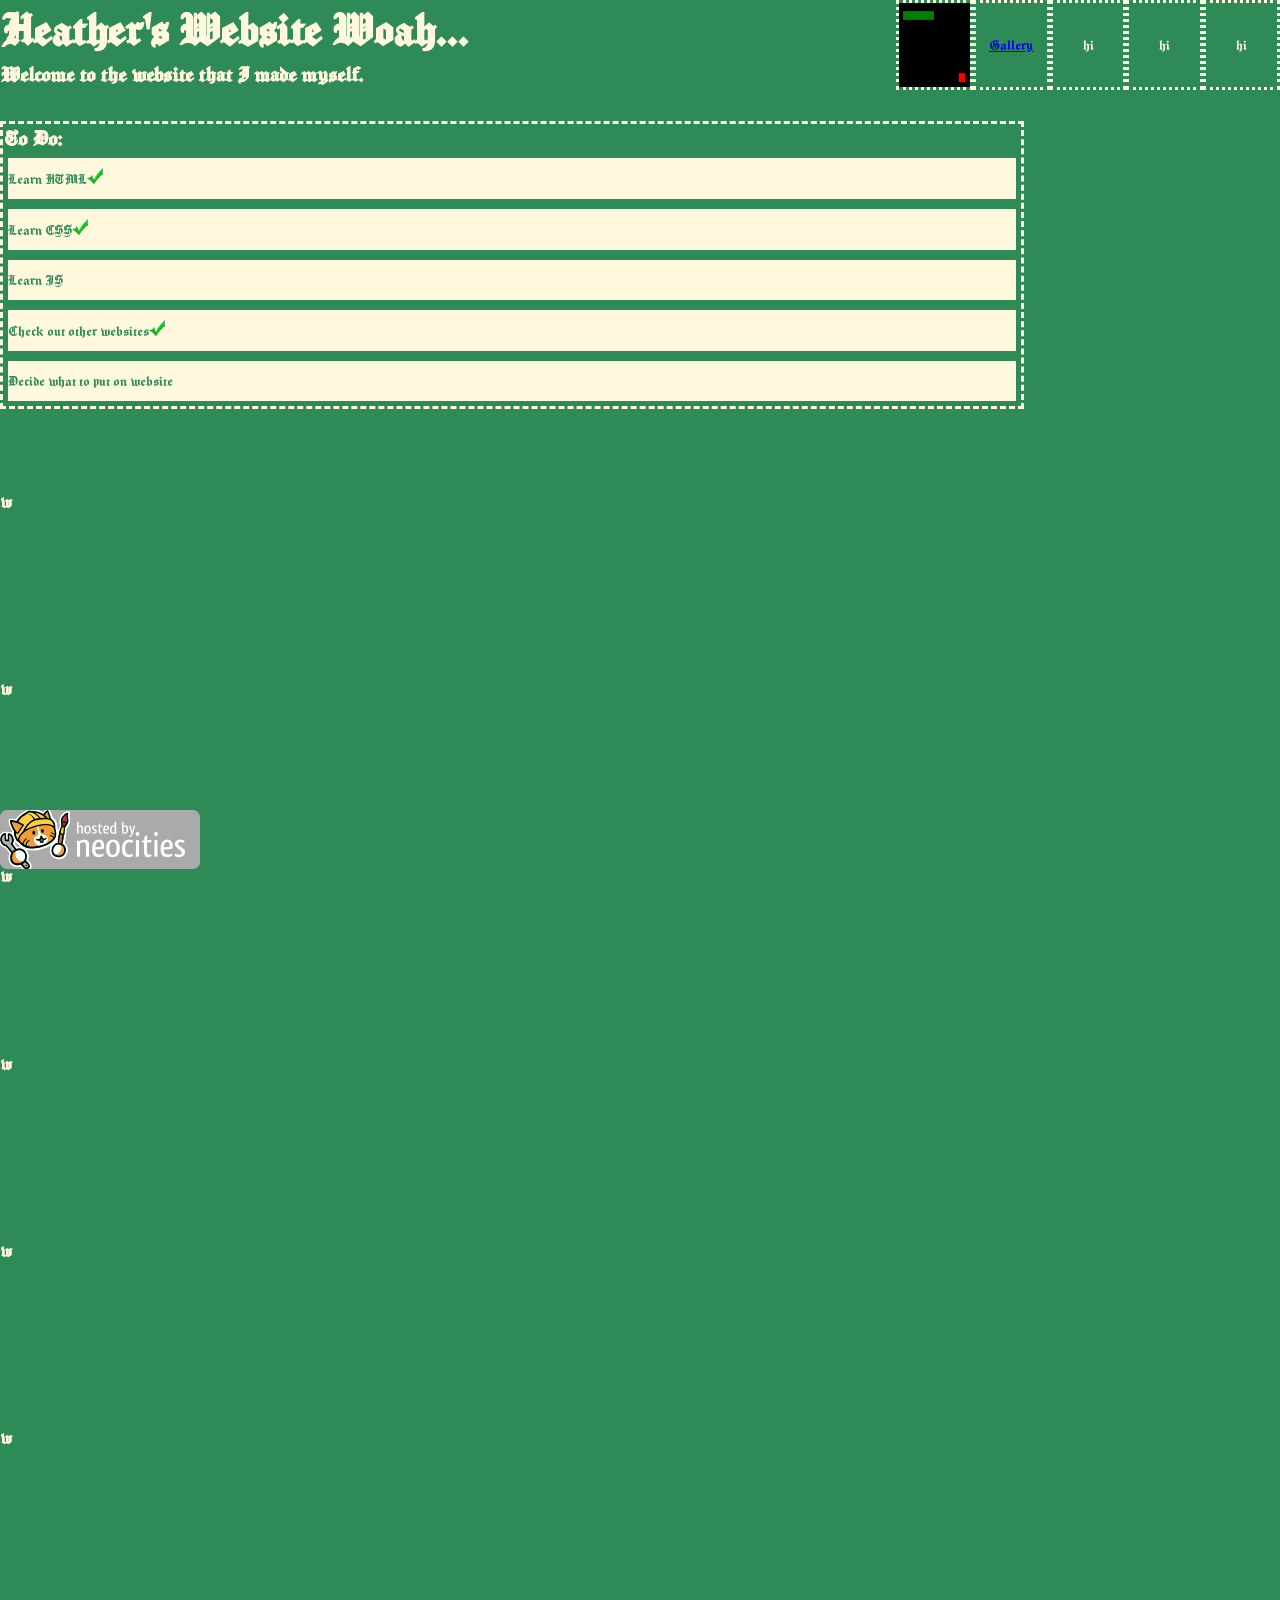
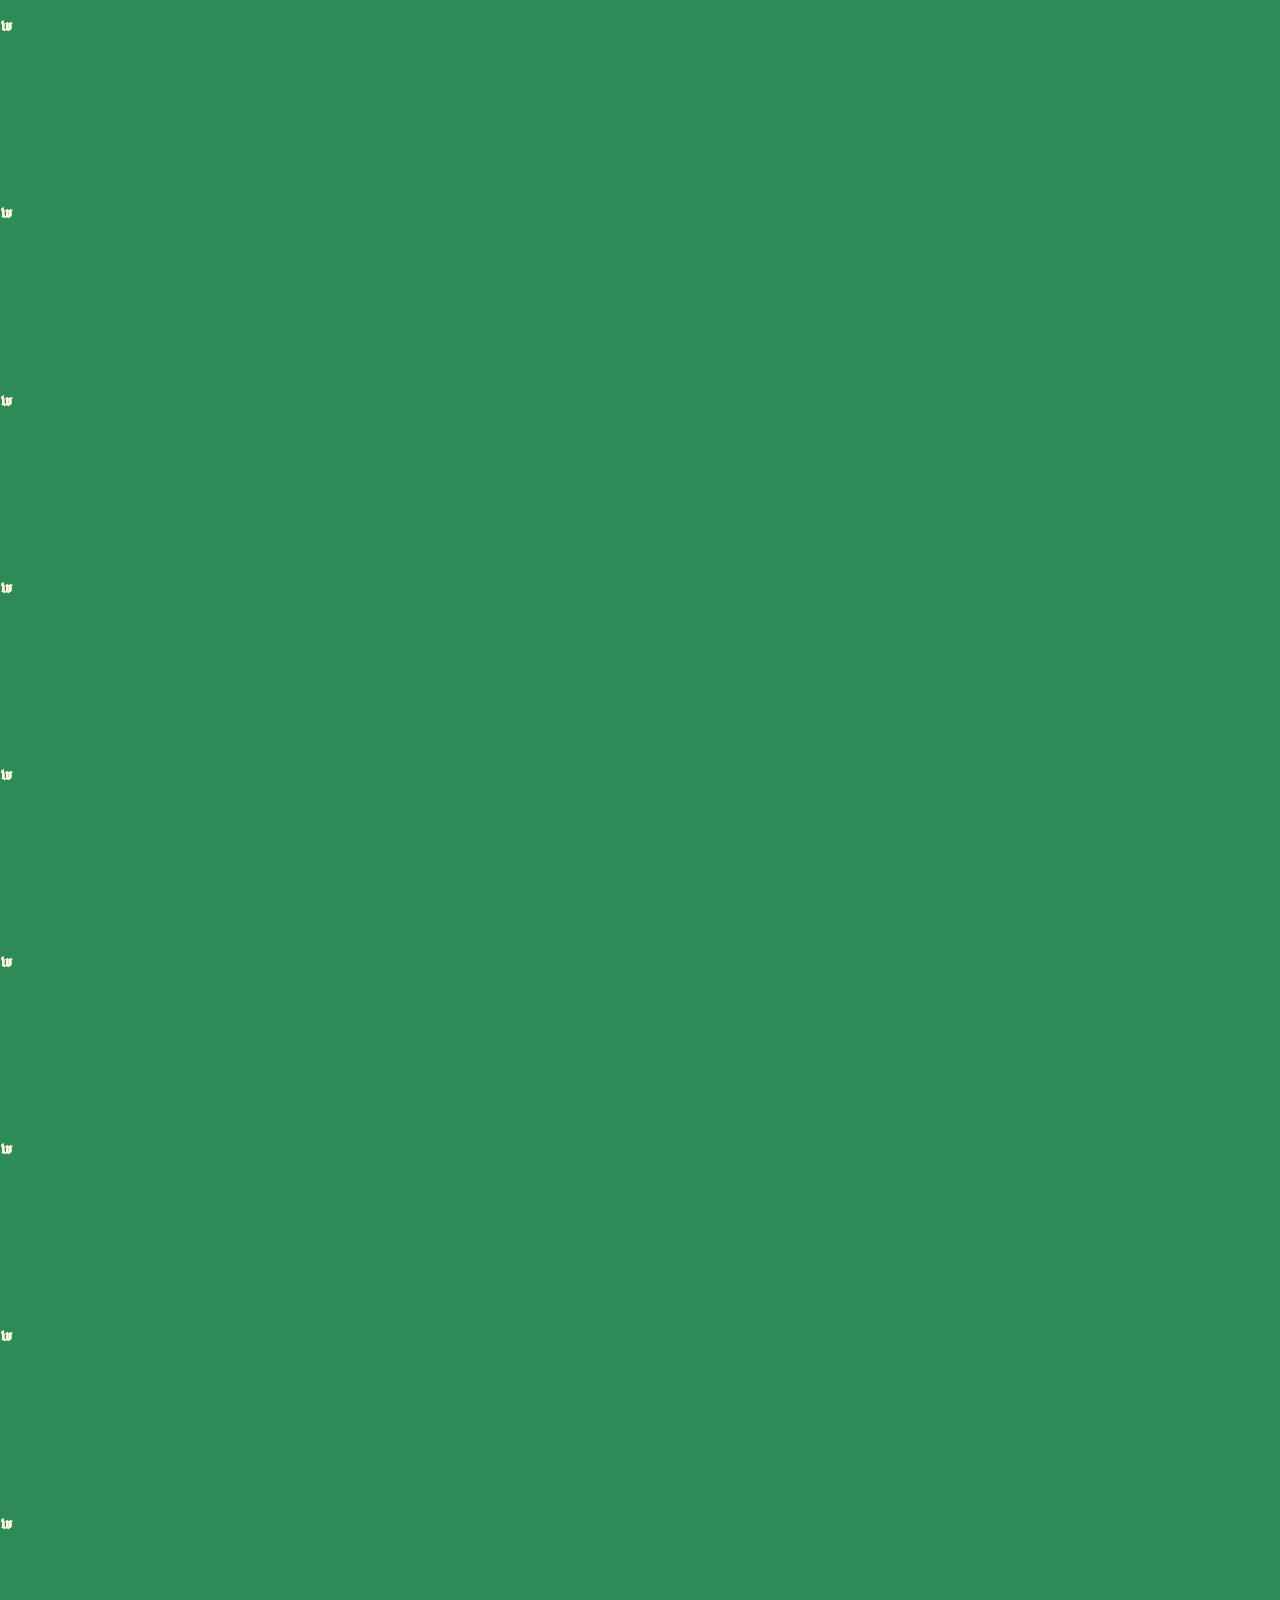
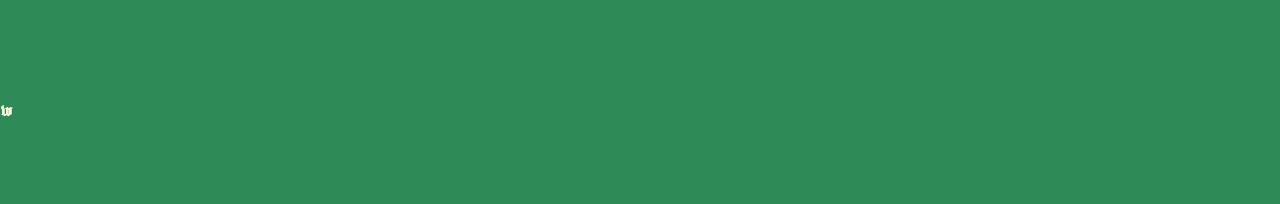
<file: index.html>
<!DOCTYPE html>
<html lang="en-US">
  <head>
    <link rel="stylesheet" href="./style.css">

    <!-- CACHEBUSTING. https://petrapixel.neocities.org/coding/cachebusting -->
    <script>
    document.addEventListener("DOMContentLoaded", function () {

        // Path to your CSS file (like usual), or empty ("") if you don't have one:
        const CSS_FILE_PATH = "style.css"; 
        
        // Path to your JS file (like usual), or empty ("") if you don't have one:
        const JS_FILE_PATH = ""; 
        
        function loadScript(src) {
          const script = document.createElement("script");
          script.src = src + "?nocache=" + new Date().getTime();
          script.async = true;
          document.head.appendChild(script);
        }
        function loadCSS(href) {
          const link = document.createElement("link");
          link.rel = "stylesheet";
          link.href = href + "?nocache=" + new Date().getTime();
          document.head.appendChild(link);
        }
        if (JS_FILE_PATH) loadScript(JS_FILE_PATH);
        if (CSS_FILE_PATH) loadCSS(CSS_FILE_PATH);
    });
    </script>

    <title>Heabr</title>
  </head>
  <body>
    
    <div class="header">
      <div class="headelement"><a href="./Snake/snake.html"><img class='thumbnail' src="./pics/snake.png" title = 'Snake Game' alt="Snake Game"/></a></div>
      <div class="headelement" style="align-items: center;"> <a href="./Gallery/Gallery.html">Gallery</a> </div>
      <div class="headelement" style="align-items: center;">hi</div>
      <div class="headelement" style="align-items: center;">hi</div>
      <div class="headelement" style="align-items: center;">hi</div>
    </div>
    <h1>Heather's Website Woah...</h1>
    <h2>Welcome to the website that I made myself.</h2>
    <div class="list">
      <h2>To Do:</h2>
      <div class="element">Learn HTML<img class="inline" src="./pics/check.png"/></div>
      <div class="element">Learn CSS<img class="inline" src="./pics/check.png"/></div>
      <div class="element">Learn JS</div>
      <div class="element">Check out other websites<img class="inline" src="./pics/check.png"/></div>
      <div class="element">Decide what to put on website</div>  
    </div>
    <h3>w</h3>
    <h3>w</h3>
    <h3>w</h3>
    <h3>w</h3>
    <h3>w</h3>
    <h3>w</h3>
    <h3>w</h3>
    <h3>w</h3>
    <h3>w</h3>
    <h3>w</h3>
    <h3>w</h3>
    <h3>w</h3>
    <h3>w</h3>
    <h3>w</h3>
    <h3>w</h3>
    <h3>w</h3>
    <a class="footer" href="https://neocities.org"><img src="./pics/neocities.png"></a>
  </body>
</html>
</file>
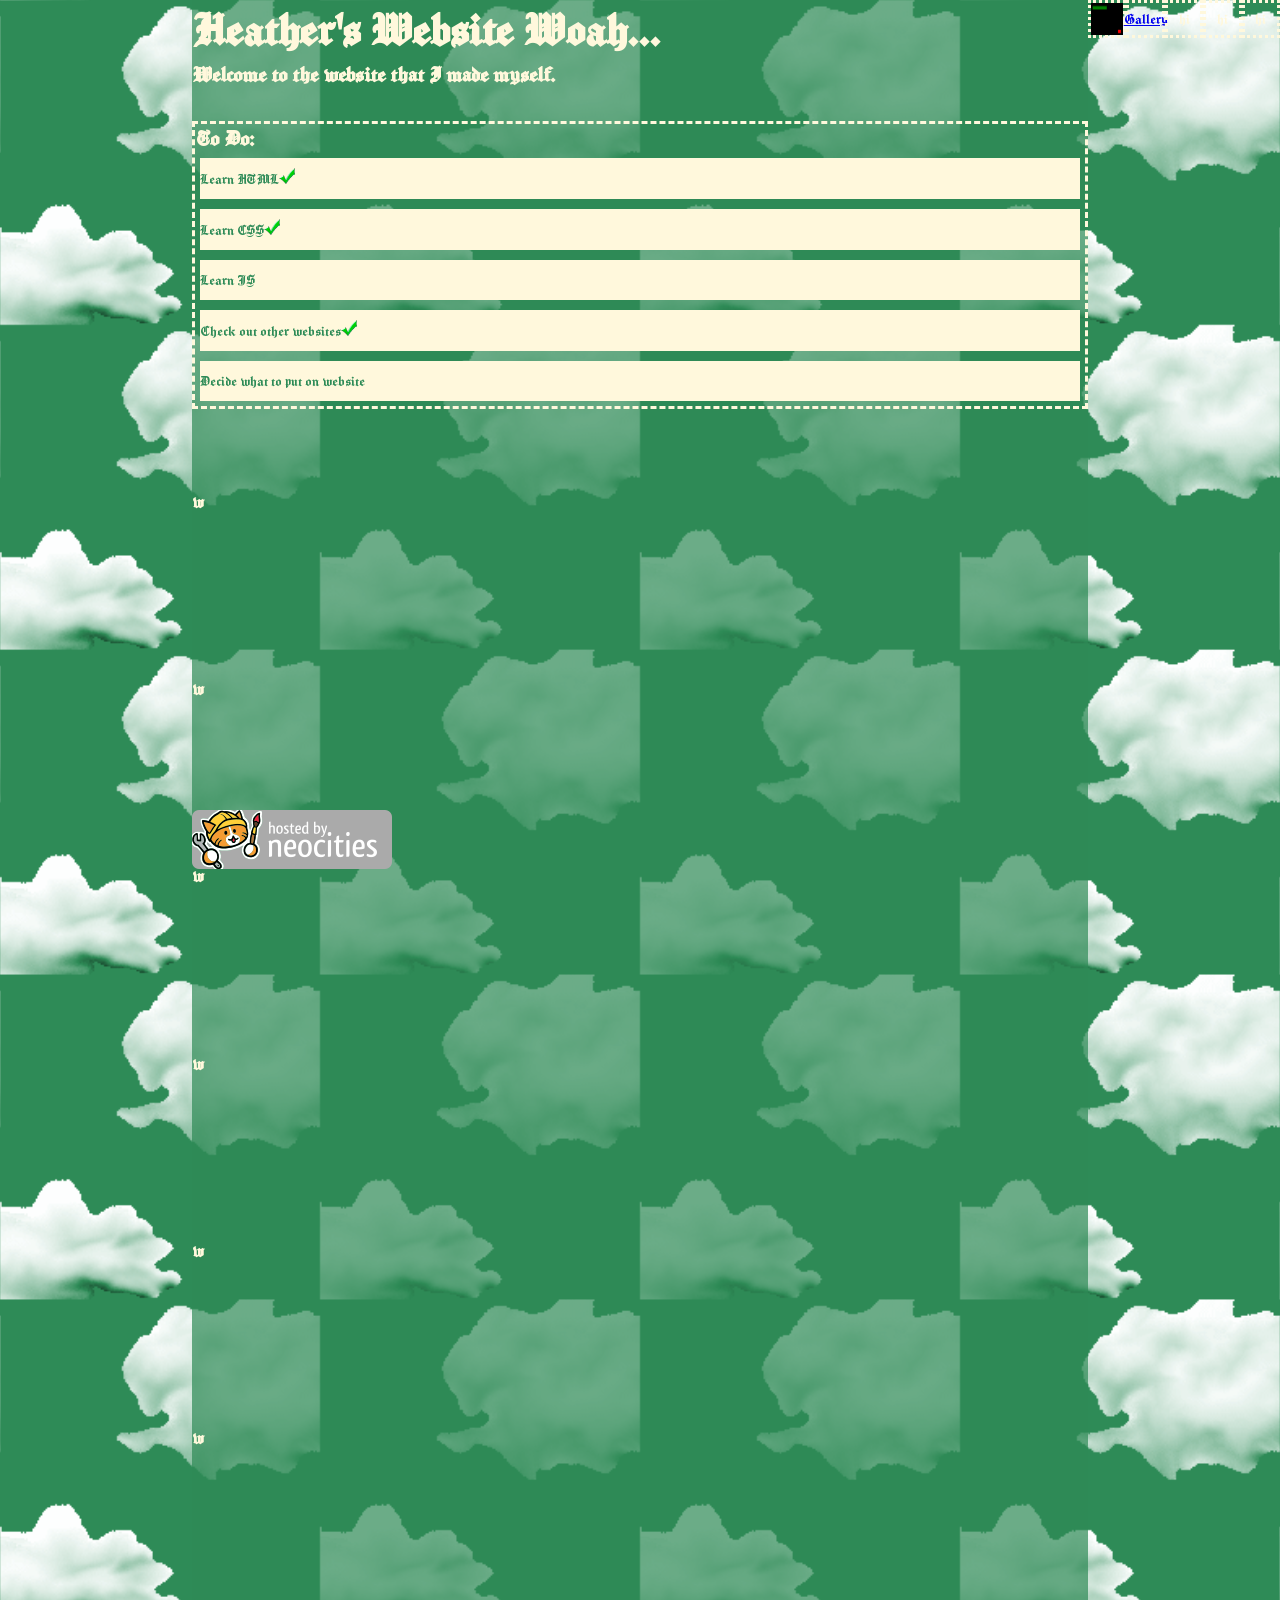
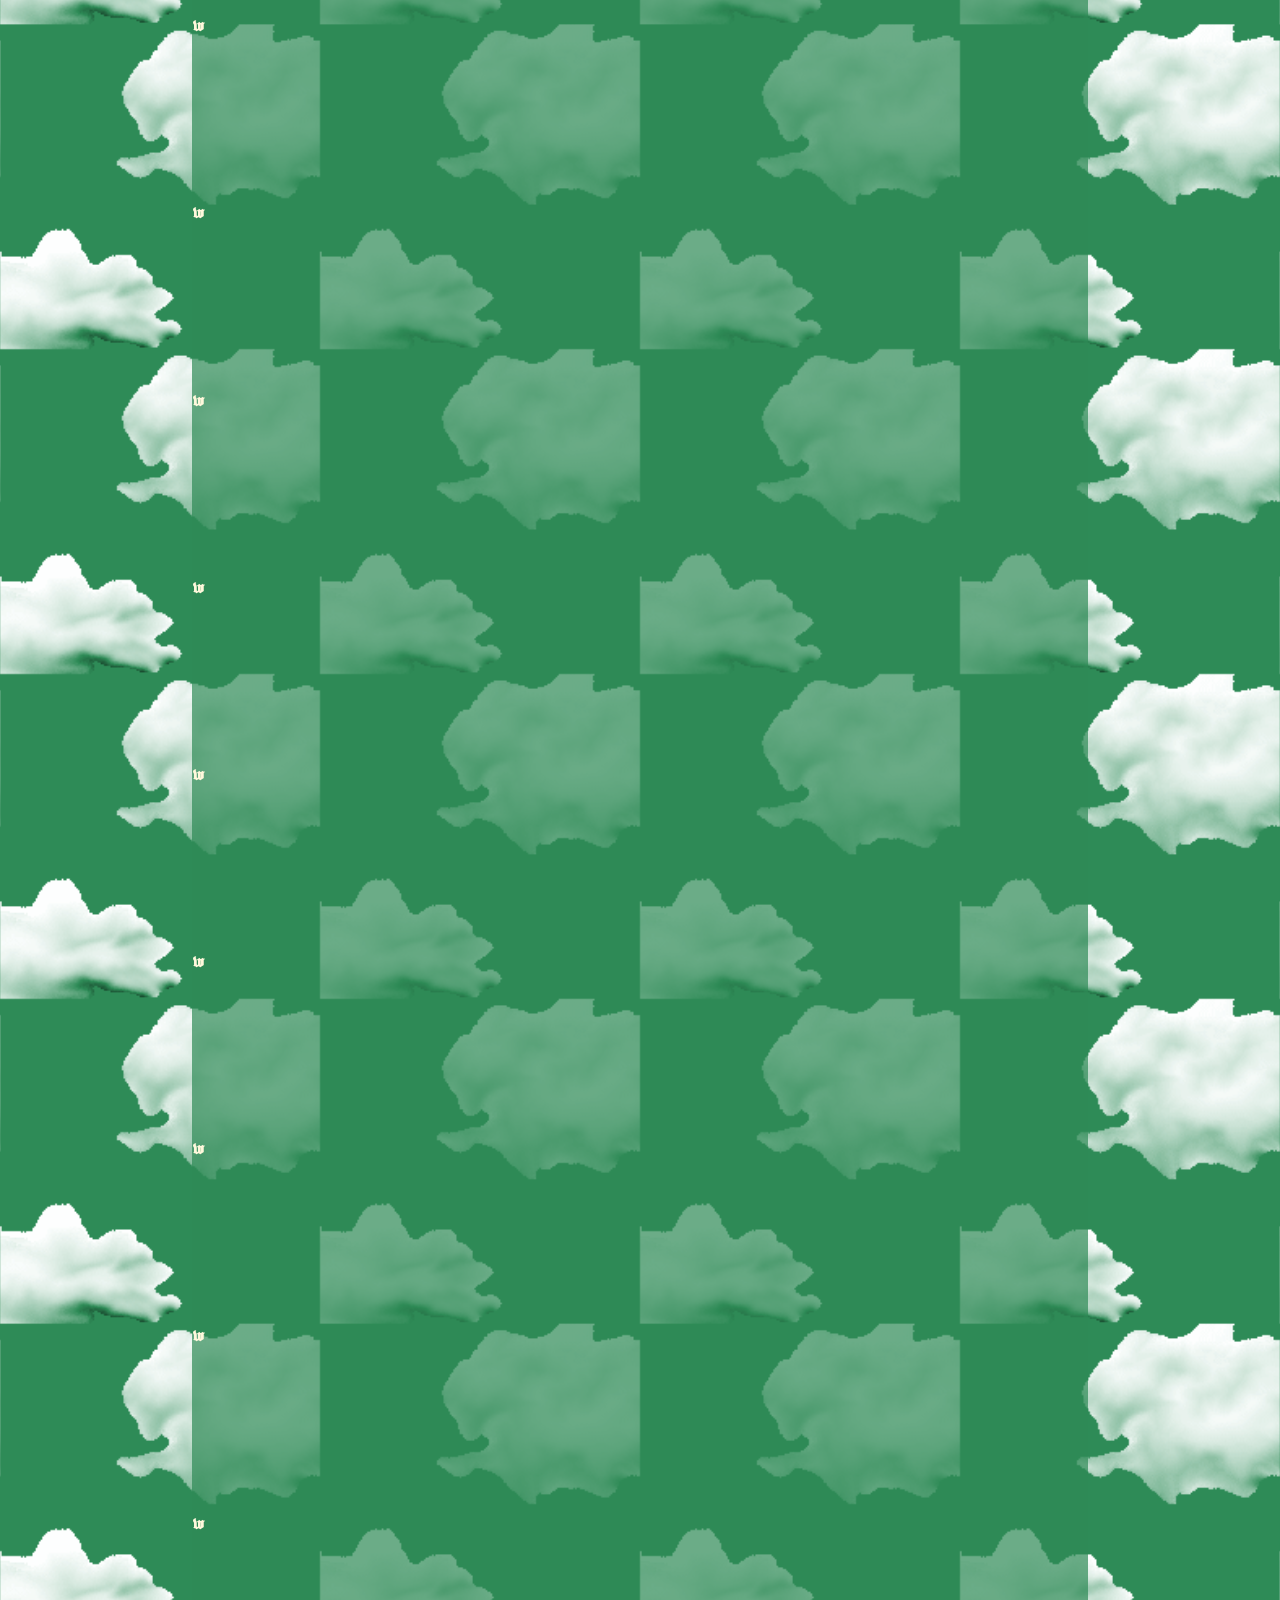
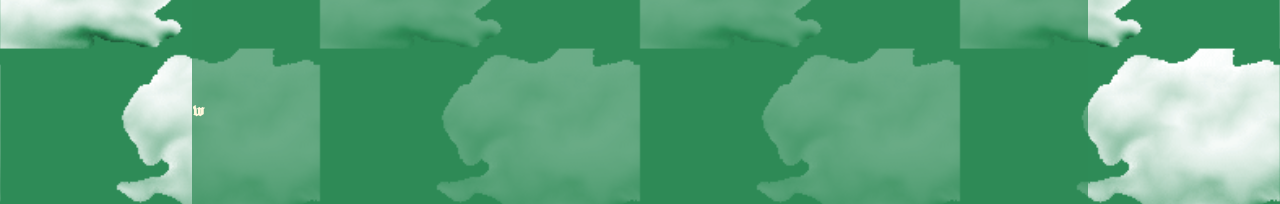
<file: public/index.html>
<!DOCTYPE html>
<html lang="en-US">
  <head>
    <link rel="stylesheet" href="./style.css">

    <!-- CACHEBUSTING. https://petrapixel.neocities.org/coding/cachebusting -->
    <script>
    document.addEventListener("DOMContentLoaded", function () {

        // Path to your CSS file (like usual), or empty ("") if you don't have one:
        const CSS_FILE_PATH = "style.css"; 
        
        // Path to your JS file (like usual), or empty ("") if you don't have one:
        const JS_FILE_PATH = ""; 
        
        function loadScript(src) {
          const script = document.createElement("script");
          script.src = src + "?nocache=" + new Date().getTime();
          script.async = true;
          document.head.appendChild(script);
        }
        function loadCSS(href) {
          const link = document.createElement("link");
          link.rel = "stylesheet";
          link.href = href + "?nocache=" + new Date().getTime();
          document.head.appendChild(link);
        }
        if (JS_FILE_PATH) loadScript(JS_FILE_PATH);
        if (CSS_FILE_PATH) loadCSS(CSS_FILE_PATH);
    });
    </script>

    <title>Heabr</title>
  </head>
  <body>
    <div style="display: flex;flex-direction: column;align-items: center;width: 100%;">
      <div class="content">
        <div class="header">
          <div class="headelement"><a href="./Snake/snake.html"><img class='thumbnail' src="./pics/snake.png" title = 'Snake Game' alt="Snake Game"/></a></div>
          <div class="headelement" style="align-items: center;"> <a href="./Gallery/Gallery.html">Gallery</a> </div>
          <div class="headelement" style="align-items: center;">hi</div>
          <div class="headelement" style="align-items: center;">hi</div>
          <div class="headelement" style="align-items: center;">hi</div>
        </div>
        <h1>Heather's Website Woah...</h1>
        <h2>Welcome to the website that I made myself.</h2>
        <div class="list">
          <h2>To Do:</h2>
          <div class="element">Learn HTML<img class="inline" src="./pics/check.png"/></div>
          <div class="element">Learn CSS<img class="inline" src="./pics/check.png"/></div>
          <div class="element">Learn JS</div>
          <div class="element">Check out other websites<img class="inline" src="./pics/check.png"/></div>
          <div class="element">Decide what to put on website</div>  
        </div>
        <h3>w</h3>
        <h3>w</h3>
        <h3>w</h3>
        <h3>w</h3>
        <h3>w</h3>
        <h3>w</h3>
        <h3>w</h3>
        <h3>w</h3>
        <h3>w</h3>
        <h3>w</h3>
        <h3>w</h3>
        <h3>w</h3>
        <h3>w</h3>
        <h3>w</h3>
        <h3>w</h3>
        <h3>w</h3>
        <a class="footer" href="https://neocities.org"><img src="./pics/neocities.png"></a>
      </div>
    </div>
  </body>
</html>
</file>
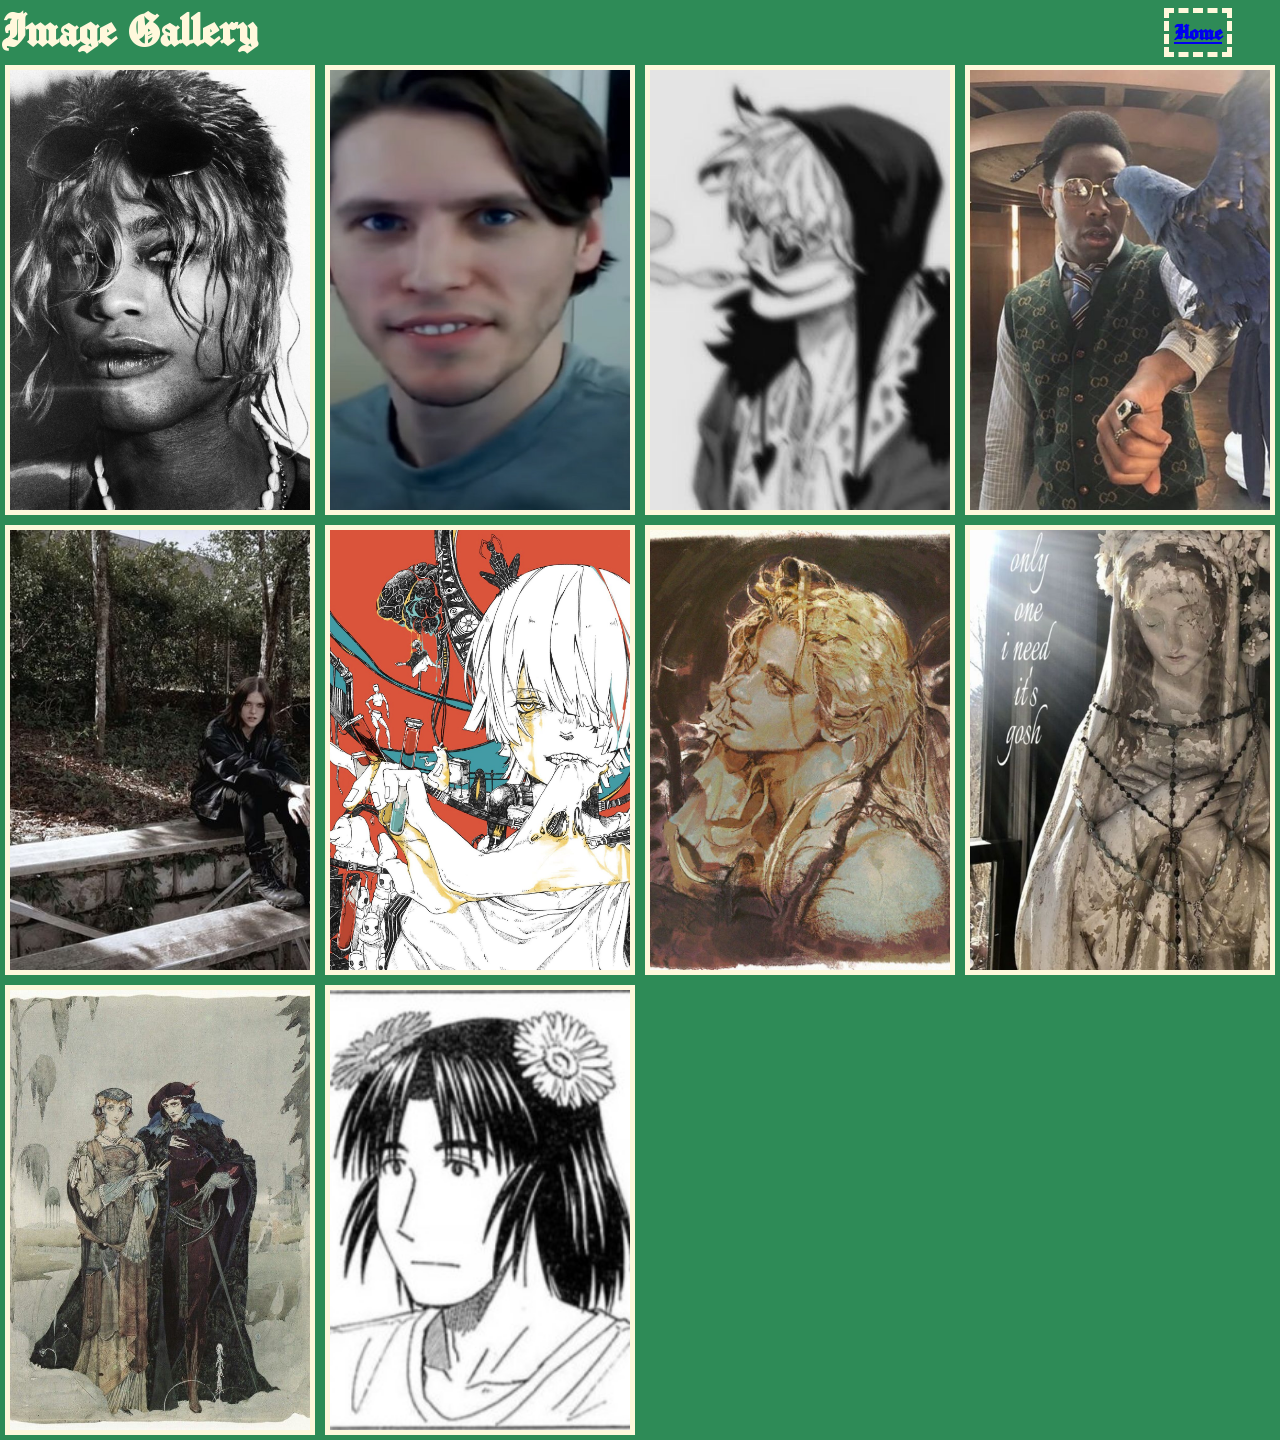
<file: Gallery/Gallery.html>
<!DOCTYPE html>
<html lang="en-US">
  <head>
    <link rel="stylesheet" href="../style.css" />
    <link rel="stylesheet" href="./gallery.css" />
    <title>Image Gallery</title>
  </head>
  <body>
    <h1>Image Gallery</h1>
    <div class="nav">
      <h2><a href="../index.html">Home</a></h2>
    </div>
    <div class="image-box">
      <div class="open"> <img src="./Images/Ecco.webp" /> <span>Ecco2k</span> </div>
      <dialog class="dialog"> <img src="./Images/Ecco.webp" /> </dialog>
      <div class="open"> <img src="./Images/Jerma.jpg" /> <span>Jerma</span> </div>
      <dialog class="dialog"> <img src="./Images/Jerma.jpg" /> </dialog>
      <div class="open"> <img src="./Images/Corazon.jpg" /> <span>Corazon</span> </div>
      <dialog class="dialog"> <img src="./Images/Corazon.jpg" /> </dialog>
      <div class="open"> <img src="./Images/T.jpg" /> <span>Tyler</span> </div>
      <dialog class="dialog"> <img src="./Images/T.jpg" /> </dialog>
      <div class="open"> <img src="./Images/Cain.jpg"" /> <span>Ethel Cain</span> </div>
      <dialog class="dialog"> <img src="./Images/Cain.jpg" /> </dialog>
      <div class="open"> <img src="./Images/eve.jpg" /> <span>Eve</span> </div>
      <dialog class="dialog"> <img src="./Images/eve.jpg" /> </dialog>
      <div class="open"> <img src="./Images/GoldenBoy.jpg" /> <span>Godwyn</span> </div>
      <dialog class="dialog"> <img src="./Images/GoldenBoy.jpg" /> </dialog>
      <div class="open"> <img src="./Images/gosh.png" /> <span>God</span> </div>
      <dialog class="dialog"> <img src="./Images/gosh.png" /> </dialog>
      <div class="open"> <img src="./Images/MisterClarke.jpg" /> <span>Harry Clarke Art</span> </div>
      <dialog class="dialog"> <img src="./Images/MisterClarke.jpg" /> </dialog>
      <div class="open"> <img src="./Images/Yosuke.jpg" /> <span>Yosuke Koiwai</span> </div>
      <dialog class="dialog"> <img src="./Images/Yosuke.jpg" /> </dialog>
      <script src="./gallery.js"></script>
    </div>
  </body>
</html>
</file>
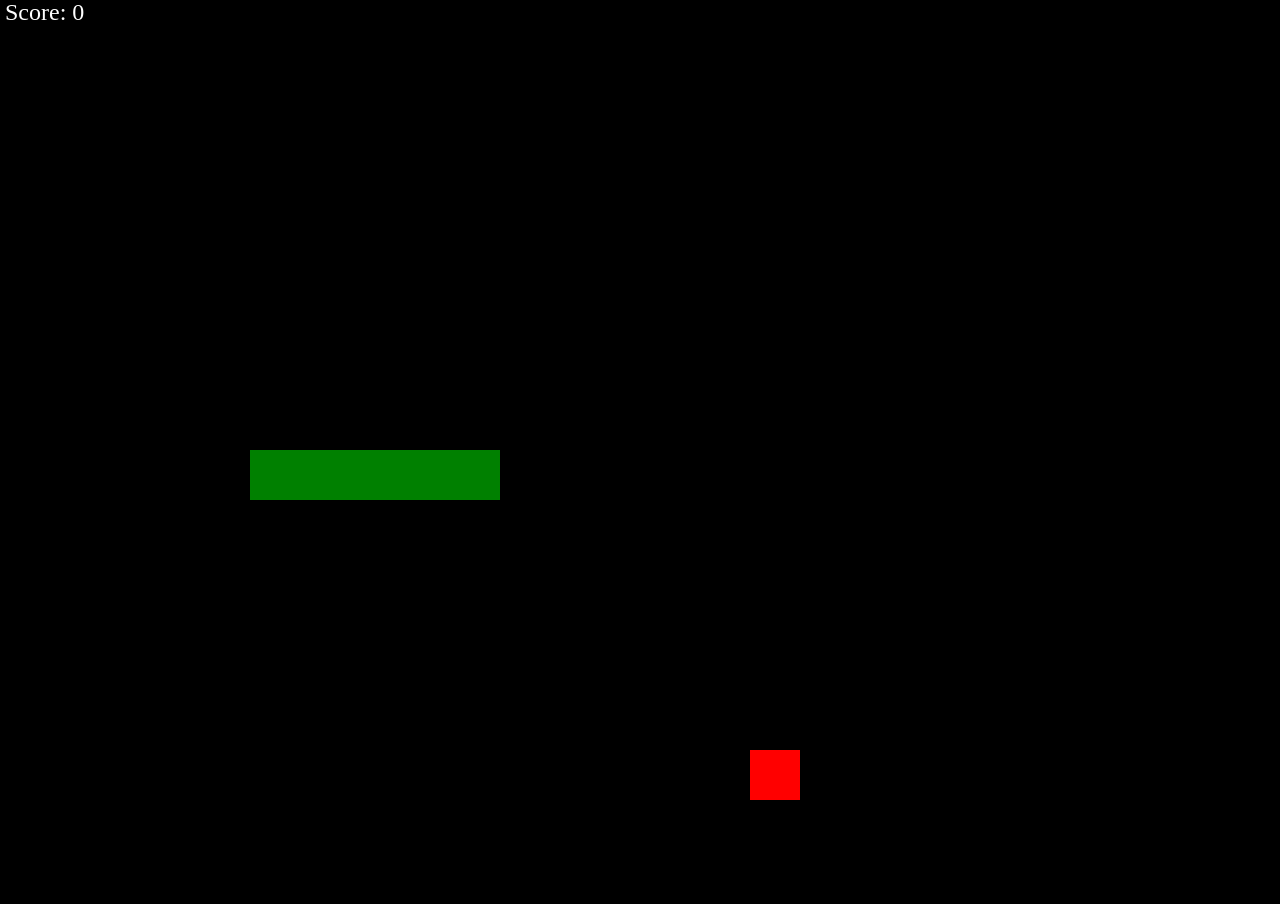
<file: Snake/snake.html>
<!DOCTYPE html>
<html>
    <head>
        <title>Snake Game</title>
        <link rel="stylesheet" href="./snake.css">
    </head>
    <body>
        <canvas id="canvas">Canvas didn't load properly.</canvas>
        <script src="./snake.js"></script>
    </body>
</html>
</file>
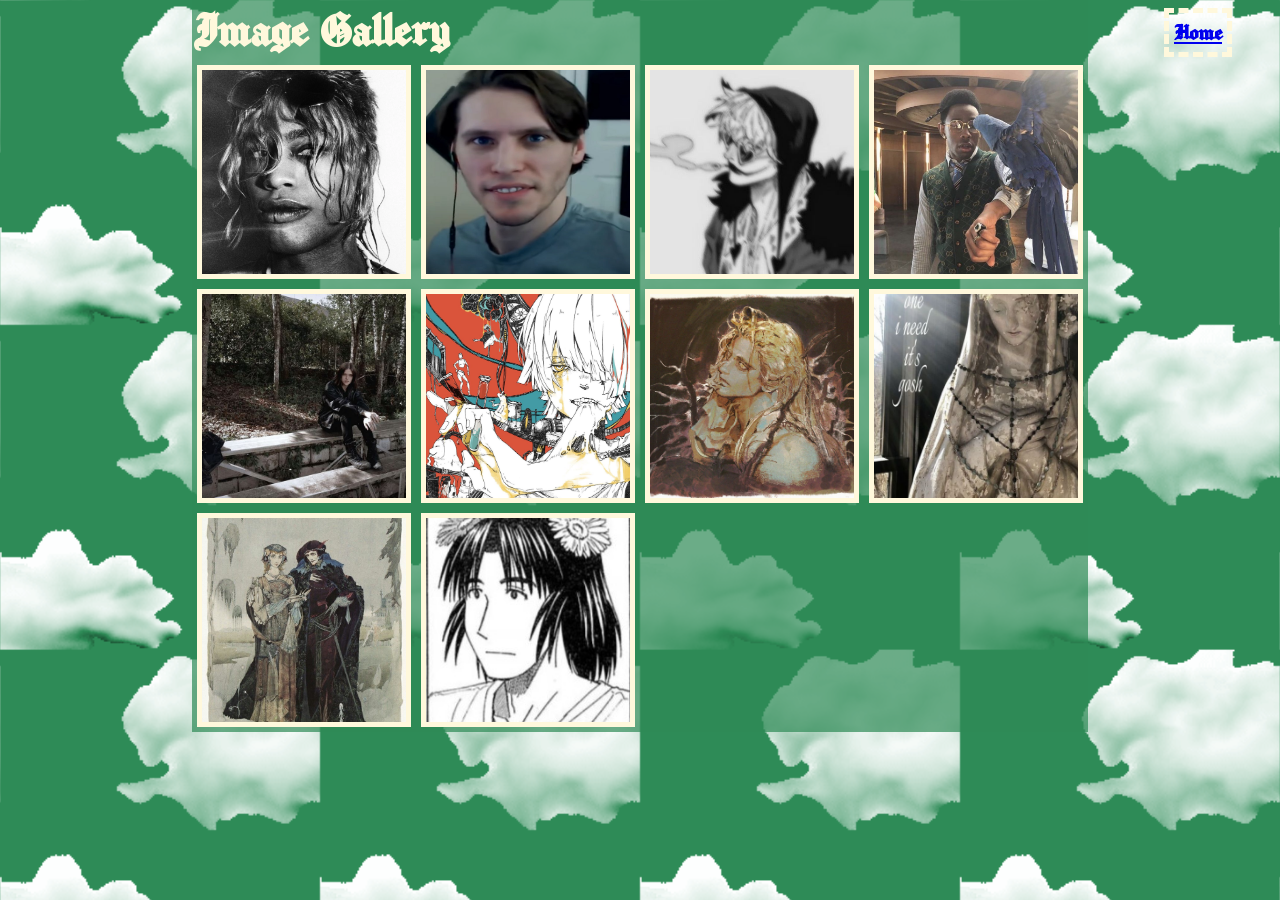
<file: public/Gallery/Gallery.html>
<!DOCTYPE html>
<html lang="en-US">
  <head>
    <link rel="stylesheet" href="../style.css" />
    <link rel="stylesheet" href="./gallery.css" />
    <title>Image Gallery</title>
  </head>
  <body>
    <div style="display: flex;flex-direction: column;align-items: center;width: 100%;">
      <div class="content">
        <h1>Image Gallery</h1>
        <div class="nav">
          <h2><a href="../index.html">Home</a></h2>
        </div>
        <div class="image-box">
          <div class="open"> <img src="./Images/Ecco.webp" /> <span>Ecco2k</span> </div>
          <dialog class="dialog"> <img src="./Images/Ecco.webp" /> </dialog>
          <div class="open"> <img src="./Images/Jerma.jpg" /> <span>Jerma</span> </div>
          <dialog class="dialog"> <img src="./Images/Jerma.jpg" /> </dialog>
          <div class="open"> <img src="./Images/Corazon.jpg" /> <span>Corazon</span> </div>
          <dialog class="dialog"> <img src="./Images/Corazon.jpg" /> </dialog>
          <div class="open"> <img src="./Images/T.jpg" /> <span>Tyler</span> </div>
          <dialog class="dialog"> <img src="./Images/T.jpg" /> </dialog>
          <div class="open"> <img src="./Images/Cain.jpg"" /> <span>Ethel Cain</span> </div>
          <dialog class="dialog"> <img src="./Images/Cain.jpg" /> </dialog>
          <div class="open"> <img src="./Images/eve.jpg" /> <span>Eve</span> </div>
          <dialog class="dialog"> <img src="./Images/eve.jpg" /> </dialog>
          <div class="open"> <img src="./Images/GoldenBoy.jpg" /> <span>Godwyn</span> </div>
          <dialog class="dialog"> <img src="./Images/GoldenBoy.jpg" /> </dialog>
          <div class="open"> <img src="./Images/gosh.png" /> <span>God</span> </div>
          <dialog class="dialog"> <img src="./Images/gosh.png" /> </dialog>
          <div class="open"> <img src="./Images/MisterClarke.jpg" /> <span>Harry Clarke Art</span> </div>
          <dialog class="dialog"> <img src="./Images/MisterClarke.jpg" /> </dialog>
          <div class="open"> <img src="./Images/Yosuke.jpg" /> <span>Yosuke Koiwai</span> </div>
          <dialog class="dialog"> <img src="./Images/Yosuke.jpg" /> </dialog>
          <script src="./gallery.js"></script>
        </div>
      </div>
    </div>
  </body>
</html>
</file>
<file: style.css>
* {
  padding: 0;
  margin: 0;
  box-sizing: border-box;
}

@font-face {
  font-family: 'Manufacturing Consent';
  src: url(./font/manufacturing-consent-latin-400-normal.woff) format('woff'),
       url(./font/manufacturing-consent-latin-400-normal.woff2) format('woff2'),
       url(./font/ManufacturingConsent-Regular.ttf) format('truetype');
}

body {
  background-color: SeaGreen;
  color: CornSilk;
  font-family: 'Manufacturing Consent', serif;
}

h1 {
  font-size: 50px;
}

h3 {
  line-height: 10;
}

.thumbnail {
  display: inline-block;
  color: cornsilk;
  width: 100%;
  height: 100%;
  object-fit: fill;
}

.headelement:hover{
  transform: scale(1.2);
  opacity: .75;
}

.inline {
  display: inline-block;
  width: 1em;
  height: 1em;
}

.footer {
  position: fixed;
  top: 90%;
}

.list {
  display: flex;
  flex-direction: column;
  border-style: dashed;
  width: 80%;
  margin-top: 2em;
}

.element {
  background-color: CornSilk;
  color: seagreen;
  padding: 10px 0;
  margin: 5px;
}

.header {
  display: flex;
  position: fixed;
  justify-content: right;
  width: 30%;
  height: 10%;
  right: 0;
}

.headelement {
  display: flex;
  width: 20%;
  /* height: 100%; */
  justify-content: center;
  align-items: stretch;
  border-style: dotted;
}
</file>
<file: public/style.css>
* {
  padding: 0;
  margin: 0;
  box-sizing: border-box;
}

@font-face {
  font-family: 'Manufacturing Consent';
  src: url(./font/manufacturing-consent-latin-400-normal.woff) format('woff'),
       url(./font/manufacturing-consent-latin-400-normal.woff2) format('woff2'),
       url(./font/ManufacturingConsent-Regular.ttf) format('truetype');
}

body {
  background-color: SeaGreen;
  color: CornSilk;
  font-family: 'Manufacturing Consent', serif;
  background-image: url("./pics/ani-cloudmoving.gif");
  background-blend-mode: hard-light;
  background-size: 25%;
}

h1 {
  font-size: 50px;
}

h3 {
  line-height: 10;
}

.content {
  width: 70%;
  background-color: rgba(46, 139, 86, 0.7);
}

.thumbnail {
  display: inline-block;
  color: cornsilk;
  width: 100%;
  height: 100%;
  object-fit: fill;
}

.headelement:hover{
  transform: scale(1.2);
  opacity: .75;
}

.inline {
  display: inline-block;
  width: 1em;
  height: 1em;
}

.footer {
  position: fixed;
  top: 90%;
}

.list {
  display: flex;
  flex-direction: column;
  border-style: dashed;
  width: 100%;
  margin-top: 2em;
}

.element {
  background-color: CornSilk;
  color: seagreen;
  padding: 10px 0;
  margin: 5px;
}

.header {
  display: flex;
  position: fixed;
  justify-content: right;
  width: 15%;
  aspect-ratio: 5/1;
  right: 0;
}

.headelement {
  display: flex;
  width: 20%;
  justify-content: center;
  align-items: stretch;
  border-style: dotted;
}
</file>
<file: Gallery/gallery.css>
* {
  margin: 0;
  padding: 0;
}

.nav {
  position: absolute;
  right: 3em;
  top: 0.5em;
  padding: 5px;
  border: 5px dashed;
}

.image-box div {
  width: calc(25% - 10px);
  height: 50vh;
  margin: 5px;
  border: 5px solid;
  position: relative;
  overflow: hidden;
}

.image-box div img {
  width: 100%;
  height: 100%;
  object-fit: cover;
  transition: transform 0.5s ease;
}

.image-box div:hover img {
  transform: scale(1.35);
}

.image-box {
  display: flex;
  flex-wrap: wrap;
}

.image-box div span {
  position: absolute;
  bottom: 15px;
  left: 0;
  width: 100%;
  background-color: cornsilk;
  color: seagreen;
  text-align: center;
  padding: 5px 10px;
  font-size: 20px;
  opacity: 0;
  transform: translateY(100px);
  transition: transform 0.4s ease, opacity 0.5s ease; 
}

.image-box div:hover span {
  opacity: 1;
  transform: none;
}

dialog {
  margin: auto;
  border: none;
  height: 90vh;
  overflow: hidden;
  outline: none;
}

dialog img {
  height: 100%;
  display: block;
  border: none;
}

dialog::backdrop {
  background-color: rgba(30, 89, 56, 0.5);
}

/* mobile */
@media (max-width: 800px) {
  .image-box div {
    width: calc(50% - 10px);
  }
}
</file>
<file: Snake/snake.css>
body {
  margin: 0;
  padding: 0;
  background-color: black;
}
canvas {
  background-color: black;
}
</file>
<file: public/Gallery/gallery.css>
* {
  margin: 0;
  padding: 0;
}

.nav {
  position: absolute;
  right: 3em;
  top: 0.5em;
  padding: 5px;
  border: 5px dashed;
}

.image-box div {
  width: calc(25% - 10px);
  aspect-ratio: 1/1;
  margin: 5px;
  border: 5px solid;
  position: relative;
  overflow: hidden;
}

.image-box div img {
  width: 100%;
  height: 100%;
  object-fit: cover;
  transition: transform 0.5s ease;
}

.image-box div:hover img {
  transform: scale(1.35);
}

.image-box {
  display: flex;
  flex-wrap: wrap;
}

.image-box div span {
  position: absolute;
  bottom: 15px;
  left: 0;
  width: 100%;
  background-color: cornsilk;
  color: seagreen;
  text-align: center;
  padding: 5px 10px;
  font-size: 20px;
  opacity: 0;
  transform: translateY(100px);
  transition: transform 0.4s ease, opacity 0.5s ease; 
}

.image-box div:hover span {
  opacity: 1;
  transform: none;
}

dialog {
  margin: auto;
  border: 10px solid cornsilk;
  height: 90vh;
  overflow: hidden;
  outline: none;
}

dialog img {
  height: 100%;
  display: block;
  border: none;
}

dialog::backdrop {
  background-color: rgba(30, 89, 56, 0.5);
}

/* mobile */
@media (max-width: 800px) {
  .image-box div {
    width: calc(50% - 10px);
  }
}
</file>
